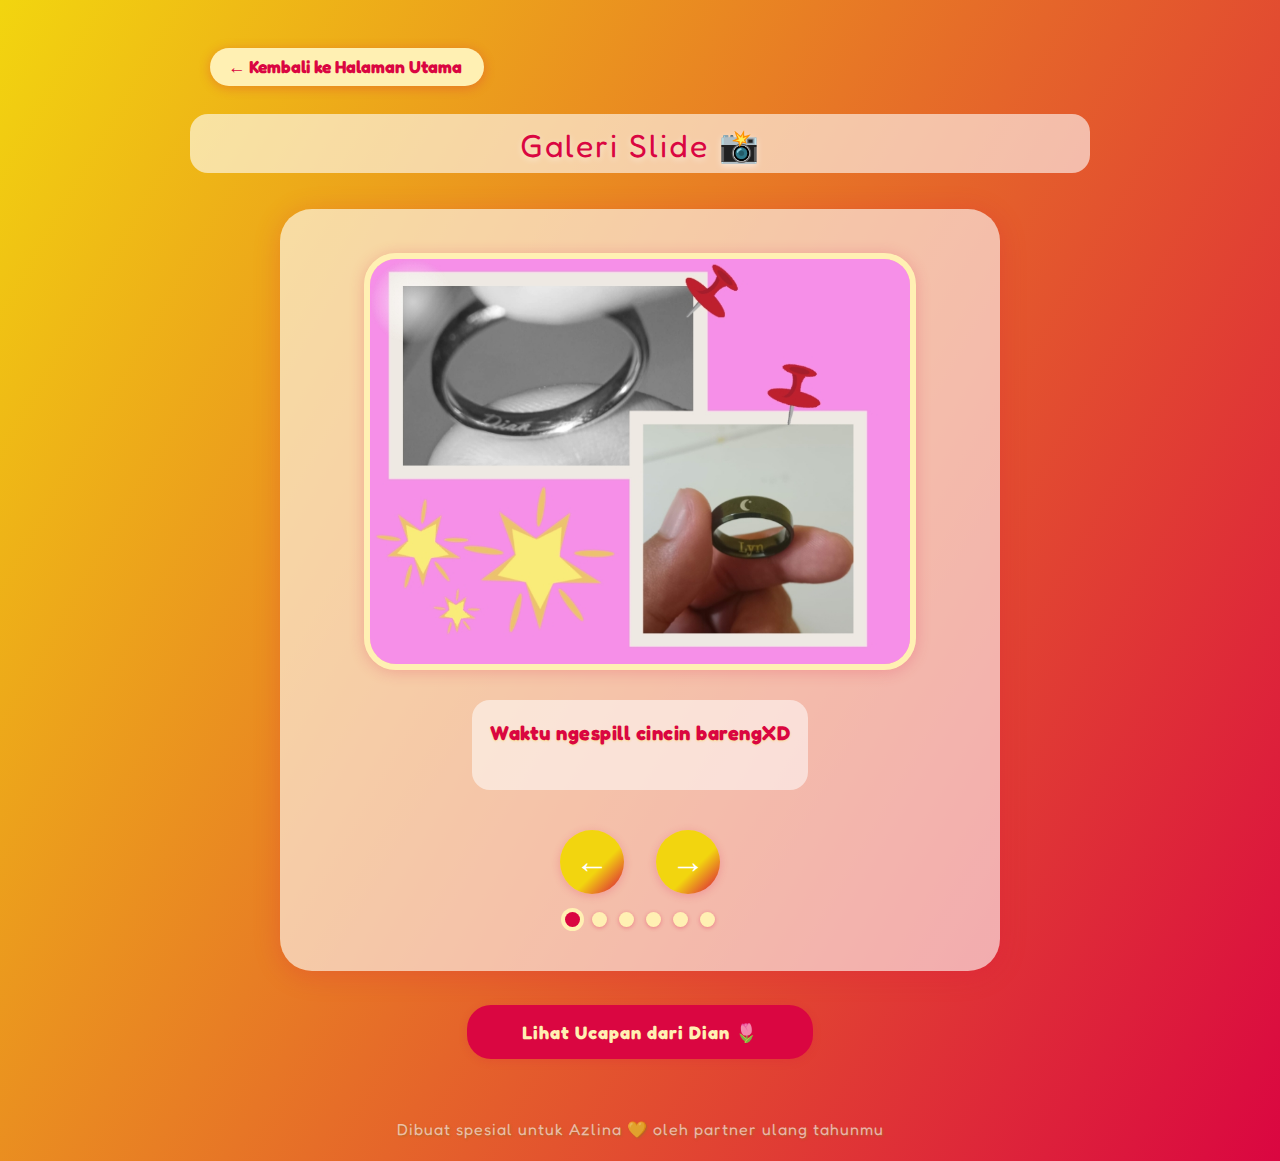
<file: memory-azlina.html>
<!DOCTYPE html>
<html lang="id">
<head>
  <meta charset="UTF-8">
  <title>Memory Slide untuk Azlina</title>
  <meta name="viewport" content="width=device-width, initial-scale=1.0">
  <style>
    @import url('https://fonts.googleapis.com/css2?family=Fredoka+One&display=swap');
    body {
      margin: 0;
      padding: 0;
      font-family: 'Fredoka One', cursive;
      background: linear-gradient(120deg, #f2d50f 0%, #da0641 100%);
      color: #fff;
      min-height: 100vh;
      overflow-x: hidden;
    }
    .container {
      max-width: 900px;
      margin: 0 auto;
      padding: 36px 0 0 0;
    }
    .back-link {
      display: inline-block;
      margin: 12px 0 28px 20px;
      font-size: 1.09rem;
      color: #da0641;
      background: #fff0b3;
      padding: 8px 22px 8px 18px;
      border-radius: 22px;
      text-decoration: none;
      box-shadow: 0 2px 12px #da064145;
      font-weight: bold;
      transition: background .2s, color .2s;
    }
    .back-link:hover {
      background: #da0641;
      color: #fff0b3;
      text-decoration: underline;
    }
    .memory-title {
      color: #da0641;
      text-align: center;
      font-size: 2rem;
      margin-bottom: 36px;
      text-shadow: 0 2px 6px #fff8;
      letter-spacing: 2px;
      background: #fff9;
      padding: 12px 0 8px 0;
      border-radius: 18px;
      margin-top: 0;
    }
    .slide-container {
      position: relative;
      max-width: 720px;
      margin: 30px auto 0 auto;
      background: #fff9;
      border-radius: 32px;
      box-shadow: 0 4px 28px #da064133;
      padding: 44px 0 44px 0;
      min-height: 430px;
      display: flex;
      flex-direction: column;
      align-items: center;
    }
    .memory-slide {
      display: none;
      flex-direction: column;
      align-items: center;
      justify-content: center;
      text-align: center;
      min-height: 290px;
      padding: 0 24px;
      animation: fadeIn .6s;
    }
    .memory-slide.active {
      display: flex;
    }
    @keyframes fadeIn {
      from { opacity: 0; transform: scale(0.97);}
      to   { opacity: 1; transform: scale(1);}
    }
    .memory-photo {
      width: 90vw;
      max-width: 540px;
      height: auto;
      aspect-ratio: 4/3;
      border-radius: 32px;
      object-fit: cover;
      box-shadow: 0 2px 16px #da064133;
      background: #f2d50f44;
      margin-bottom: 30px;
      border: 6px solid #fff0b3;
      transition: box-shadow 0.18s, border 0.18s;
    }
    .memory-text {
      color: #da0641;
      font-size: 1.25rem;
      font-weight: bold;
      letter-spacing: 0.5px;
      line-height: 1.5;
      text-shadow: 0 1px 2px #f2d50f55;
      min-height: 60px;
      background: #fff8;
      border-radius: 18px;
      padding: 18px 18px 12px 18px;
      margin: 0 auto;
      max-width: 90%;
    }
    .slider-controls {
      display: flex;
      flex-direction: row;
      align-items: center;
      justify-content: center;
      margin-top: 40px;
      gap: 32px;
    }
    .slider-btn {
      background: linear-gradient(135deg,#f2d50f 60%,#da0641 100%);
      color: #fff;
      border: none;
      border-radius: 50%;
      width: 64px;
      height: 64px;
      font-size: 2.1rem;
      cursor: pointer;
      box-shadow: 0 2px 10px #da064133;
      transition: background 0.2s, transform 0.15s;
      display: flex;
      align-items: center;
      justify-content: center;
      outline: none;
      user-select: none;
    }
    .slider-btn:active {
      transform: scale(0.93);
      background: #da0641;
    }
    .slider-indicator {
      display: flex;
      flex-direction: row;
      gap: 12px;
      margin-top: 18px;
    }
    .slider-dot {
      width: 15px;
      height: 15px;
      border-radius: 50%;
      background: #fff0b3;
      box-shadow: 0 1px 4px #da064155;
      transition: background 0.19s, box-shadow 0.19s;
    }
    .slider-dot.active {
      background: #da0641;
      box-shadow: 0 0 0 4px #fff0b3;
    }
    .link-ucapan {
      display: block;
      margin: 34px auto 0 auto;
      text-align: center;
      background: #da0641;
      color: #fff0b3;
      font-weight: bold;
      font-size: 1.13rem;
      padding: 16px 38px;
      border-radius: 24px;
      box-shadow: 0 2px 10px #da064123;
      letter-spacing: 1px;
      text-decoration: none;
      transition: background 0.2s, color 0.2s;
      max-width: 270px;
    }
    .link-ucapan:hover {
      background: #fff0b3;
      color: #da0641;
      text-decoration: underline;
    }
    .credit {
      margin-top: 60px;
      font-size: 1rem;
      color: #fff9;
      text-shadow: 1px 1px 2px #a06c23b3;
      letter-spacing: 1px;
      text-align: center;
      margin-bottom: 22px;
    }
    @media (max-width: 900px) {
      .slide-container { max-width: 97vw; }
      .memory-photo { max-width: 95vw;}
    }
    @media (max-width: 650px) {
      .memory-title { font-size: 1.22rem; }
      .slide-container { min-height: 220px; padding: 18px 0;}
      .memory-photo { border-radius: 18px; }
      .memory-text { font-size: 1.01rem; padding: 13px 7px 7px 10px;}
      .slider-btn { width: 42px; height: 42px; font-size: 1.18rem;}
      .slider-controls { margin-top: 18px; gap: 7vw;}
      .slider-dot { width: 11px; height: 11px; }
    }
    @media (max-width: 400px) {
      .slide-container { padding: 12px 0; }
      .memory-text { min-height: 32px; }
    }
  </style>
</head>
<body>
  <div class="container">
    <a href="index.html" class="back-link">&larr; Kembali ke Halaman Utama</a>
    <div class="memory-title">Galeri Slide 📸</div>
    <div class="slide-container">
      <div class="memory-slide active">
        <img class="memory-photo" src="cincin.jpg" alt="Foto 1">
        <div class="memory-text">Waktu ngespill cincin barengXD</div>
      </div>
      
      <div class="memory-slide">
        <img class="memory-photo" src="tangan.jpg" alt="Foto 2">
        <div class="memory-text">Ngespill cincin juga, bedanya ni full tangan</div>
      </div>
      
      <div class="memory-slide">
        <img class="memory-photo" src="nobar.jpg" alt="Foto 3">
        <div class="memory-text">Movie dan Anime yg kita nonton bareng</div>
        </div>
        
        <div class="memory-slide">
        <img class="memory-photo" src="shinran.jpg" alt="Foto 3">
        <div class="memory-text">PP Couple di IG</div>
        </div>
        
        <div class="memory-slide">
        <img class="memory-photo" src="mabar.jpg" alt="Foto 3">
        <div class="memory-text">Mabar PUBG bareng bantai bantai ekekeke</div>
        </div>
        
        <div class="memory-slide">
        <img class="memory-photo" src="ore.jpg" alt="Foto 3">
        <div class="memory-text">Nih terakhir, kumpulan diriku(biar banyak slide aja wkwkwk, special:3)</div>
        </div>
        
      <div class="slider-controls">
        <button class="slider-btn" id="prevBtn" aria-label="Sebelumnya">&#8592;</button>
        <button class="slider-btn" id="nextBtn" aria-label="Selanjutnya">&#8594;</button>
      </div>
      <div class="slider-indicator" id="sliderIndicator"></div>
    </div>
    <a href="ucapan-azlina.html" class="link-ucapan">Lihat Ucapan dari Dian 🌷</a>
    <div class="credit">Dibuat spesial untuk Azlina 💛 oleh partner ulang tahunmu</div>
  </div>
  <script>
    const slides = Array.from(document.querySelectorAll('.memory-slide'));
    const prevBtn = document.getElementById('prevBtn');
    const nextBtn = document.getElementById('nextBtn');
    const indicator = document.getElementById('sliderIndicator');
    let current = 0;

    function updateSlide(to) {
      slides[current].classList.remove('active');
      current = (to + slides.length) % slides.length;
      slides[current].classList.add('active');
      updateIndicator();
    }

    function updateIndicator() {
      indicator.innerHTML = '';
      slides.forEach((_, idx) => {
        let dot = document.createElement('div');
        dot.className = 'slider-dot' + (idx === current ? ' active' : '');
        dot.onclick = () => updateSlide(idx);
        indicator.appendChild(dot);
      });
    }

    prevBtn.onclick = () => updateSlide(current - 1);
    nextBtn.onclick = () => updateSlide(current + 1);
    updateIndicator();

    // swipe gesture for mobile
    let startX = null;
    document.querySelector('.slide-container').addEventListener('touchstart', e => {
      if (e.touches.length === 1) startX = e.touches[0].clientX;
    });
    document.querySelector('.slide-container').addEventListener('touchend', e => {
      if (startX !== null) {
        let dx = e.changedTouches[0].clientX - startX;
        if (dx > 40) updateSlide(current - 1);
        if (dx < -40) updateSlide(current + 1);
      }
      startX = null;
    });

    // Keyboard navigation
    document.addEventListener('keydown', e => {
      if (e.key === 'ArrowLeft') updateSlide(current - 1);
      if (e.key === 'ArrowRight') updateSlide(current + 1);
    });
  </script>
</body>
</html>
</file>
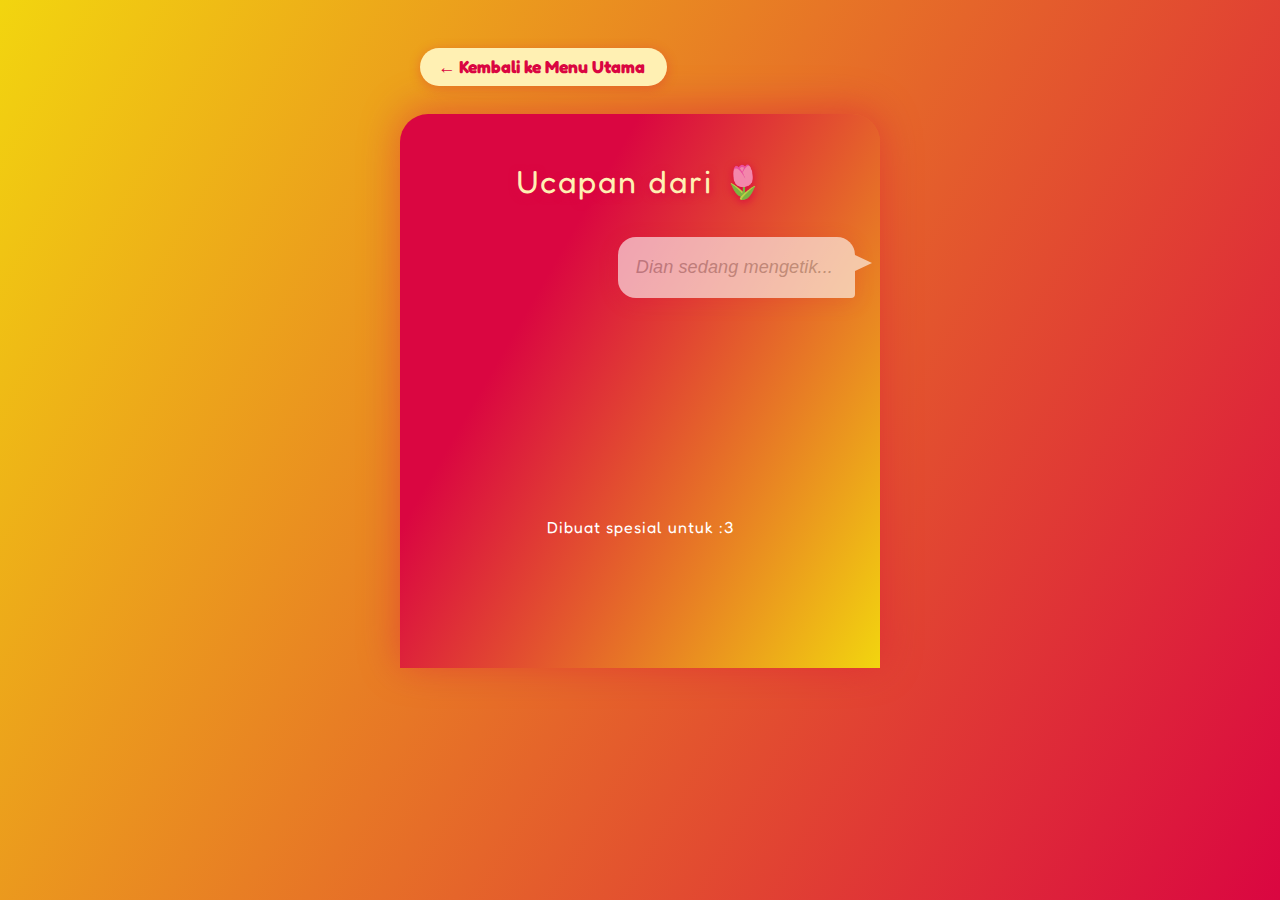
<file: ucapan-azlina.html>
<!DOCTYPE html>
<html lang="id">
<head>
  <meta charset="UTF-8">
  <title>Ucapan dari Da</title>
  <meta name="viewport" content="width=device-width, initial-scale=1.0">
  <style>
    @import url('https://fonts.googleapis.com/css2?family=Fredoka+One&display=swap');
    body {
      margin: 0;
      padding: 0;
      font-family: 'Fredoka One', cursive;
      background: linear-gradient(120deg, #f2d50f 0%, #da0641 100%);
      color: #fff;
      min-height: 100vh;
      overflow-x: hidden;
    }
    .container {
      max-width: 480px;
      margin: 0 auto;
      padding: 36px 0 0 0;
    }
    .back-link {
      display: inline-block;
      margin: 12px 0 28px 20px;
      font-size: 1.09rem;
      color: #da0641;
      background: #fff0b3;
      padding: 8px 22px 8px 18px;
      border-radius: 22px;
      text-decoration: none;
      box-shadow: 0 2px 12px #da064145;
      font-weight: bold;
      transition: background .2s, color .2s;
    }
    .back-link:hover {
      background: #da0641;
      color: #fff0b3;
      text-decoration: underline;
    }
    .chat-section {
      background: linear-gradient(120deg,#da0641 30%, #f2d50f 100%);
      padding: 48px 0 56px 0;
      min-height: 50vh;
      border-radius: 28px 28px 0 0;
      box-shadow: 0 -4px 40px #da064166;
    }
    .chat-title {
      color: #fff0b3;
      text-align: center;
      font-size: 2rem;
      margin-bottom: 36px;
      text-shadow: 0 2px 8px #da0641;
      letter-spacing: 2px;
    }
    .chat-wa {
      display: flex;
      flex-direction: column;
      align-items: flex-end;
      gap: 24px;
      max-width: 430px;
      width: 90vw;
      margin: 0 auto;
      min-height: 220px;
    }
    .wa-bubble {
      background: #fff;
      color: #555;
      border-radius: 18px 18px 4px 18px;
      padding: 16px 22px 16px 18px;
      font-size: 1.13rem;
      box-shadow: 0 4px 20px #da064133;
      max-width: 100%;
      position: relative;
      margin-right: 0;
      margin-left: 36px;
      font-family: 'Segoe UI', Arial, sans-serif;
      line-height: 1.6;
      letter-spacing: 0.1px;
      opacity: 0;
      transform: translateY(10px);
      transition: opacity .5s, transform .5s;
    }
    .wa-bubble.visible {
      opacity: 1;
      transform: translateY(0);
    }
    .wa-bubble.typing {
      opacity: 0.6;
      font-style: italic;
      color: #aaa;
    }
    .wa-bubble:after {
      content: "";
      position: absolute;
      right: -17px;
      top: 18px;
      border-width: 8px 0 8px 17px;
      border-style: solid;
      border-color: transparent transparent transparent #fff;
      display: block;
    }
    .wa-time {
      font-size: 0.91rem;
      color: #bbb;
      margin-top: 6px;
      margin-right: 2px;
      text-align: right;
      font-family: 'Fredoka One', cursive;
    }
    .credit {
      margin-top: 60px;
      font-size: 1rem;
      color: white;
      
      letter-spacing: 1px;
      text-align: center;
      margin-bottom: 22px;
    }
    @media (max-width: 650px) {
      .chat-title { font-size: 1.22rem; }
      .wa-bubble { font-size: 0.97rem; padding: 10px 13px 10px 11px; }
    }
  </style>
</head>
<body>
  <div class="container">
    <a href="index.html" class="back-link">&larr; Kembali ke Menu Utama</a>
    <section class="chat-section" id="chatSection">
      <div class="chat-title">Ucapan dari  🌷</div>
      <div class="chat-wa" id="chatWa">
        <!-- Bubble is injected by JS -->
      </div>
      <div class="credit">Dibuat spesial untuk :3</div>
    </section>
  </div>
  <script>
    (function() {
      let alreadyRun = false;
      document.addEventListener('DOMContentLoaded', function() {
        if(alreadyRun) return;
        alreadyRun = true;
        const chatWa = document.getElementById('chatWa');
        const bubbles = [
          {
            text: 'Duh ga nyangka akhirnya nyampe juga di hari ni, makin naik tahun aja kamu yangXD',
            time: '21:07'
          },
          {
            text: 'Maaf yah sayang, kalau ini terkesan sederhana, tapi aku pengen ucapin dengan caraku sendiri;).',
            time: '21:07'
          },
          {
            text: 'Jadi, Selamat ulang tahun, Sayang! Semoga di tahun ini kamu diberikan kesehatan dan kebahagiaan yang layak;D.',
            time: '21:07'
          },
          {
            text: 'Aku doakan semua impian dan harapanmu bisa tercapai secepatnya, dan semoga kamu dapat menjadi lebih hebat dan kuat dari sebelumnya.',
            time: '21:08'
          },
          {
            text: 'Tapi ni tapi, kamu juga manusia, jadi ga semua situasi kudu kuat, jadi kalau memang letih sangat, istirahatlah, lalu bangkitlah, wahai anak muda.',
            time: '21:09'
          },
          {
            text: 'Semoga tahun ini, berjalan lancar yah? Aamiin;)',
            time: '21:10'
          },
          {
            text: 'Baik, mungkin segitu saja dariku, jangan lupa tetep jaga kesehatannya yah, sekian dan terimakasih, honey❤️',
            time: '21:10'
          }
        ];
        // Hapus isi chat sebelum mulai
        chatWa.innerHTML = '';
        function showBubbles() {
          let i = 0;
          function typeBubble() {
            if (i >= bubbles.length) return;
            // Typing bubble
            const typing = document.createElement('div');
            typing.className = 'wa-bubble typing visible';
            typing.textContent = 'Dian sedang mengetik...';
            chatWa.appendChild(typing);
            setTimeout(() => {
              typing.remove();
              // Show actual bubble
              const bubble = document.createElement('div');
              bubble.className = 'wa-bubble visible';
              bubble.innerHTML = `${bubbles[i].text}<div class="wa-time">${bubbles[i].time}</div>`;
              chatWa.appendChild(bubble);
              chatWa.scrollTop = chatWa.scrollHeight;
              i++;
              setTimeout(typeBubble, 1100 + Math.random() * 800);
            }, 1000 + Math.random() * 700);
          }
          typeBubble();
        }
        showBubbles();
      });
    })();
  </script>
</body>
</html>
</file>
